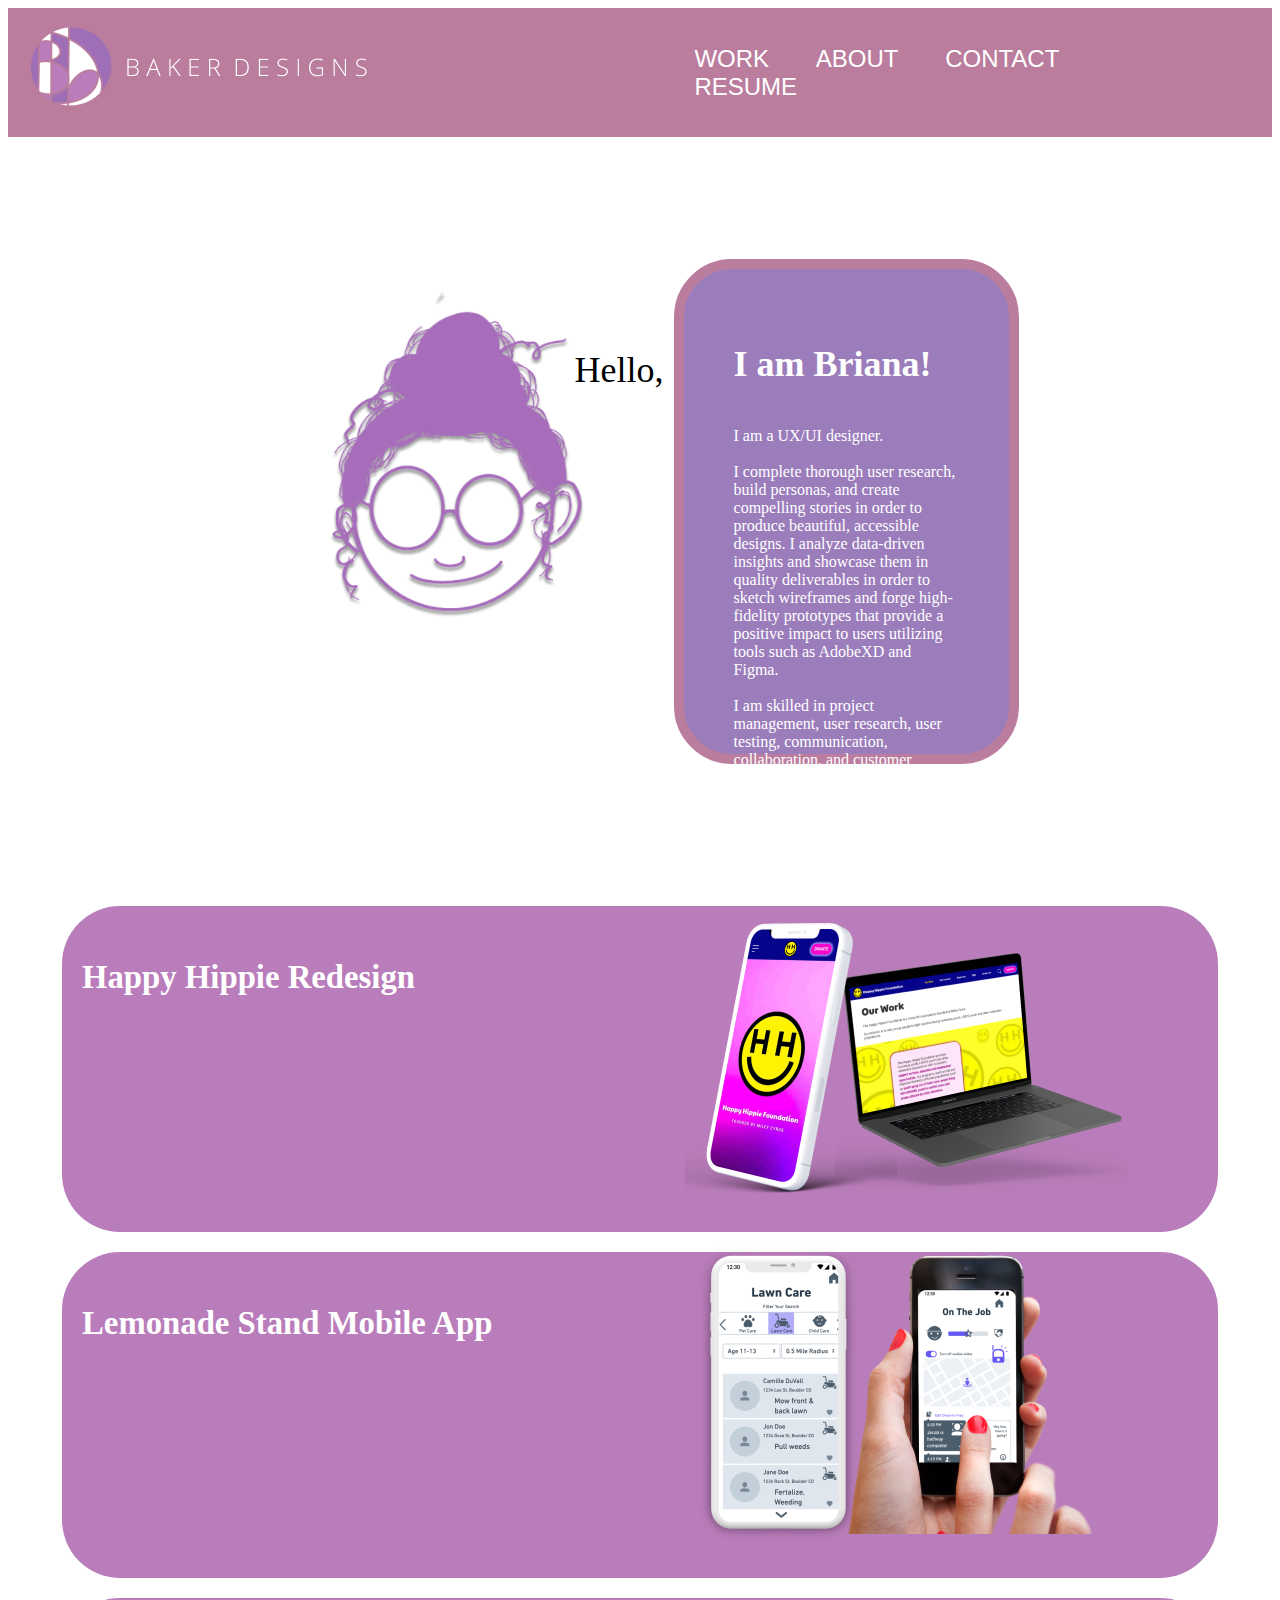
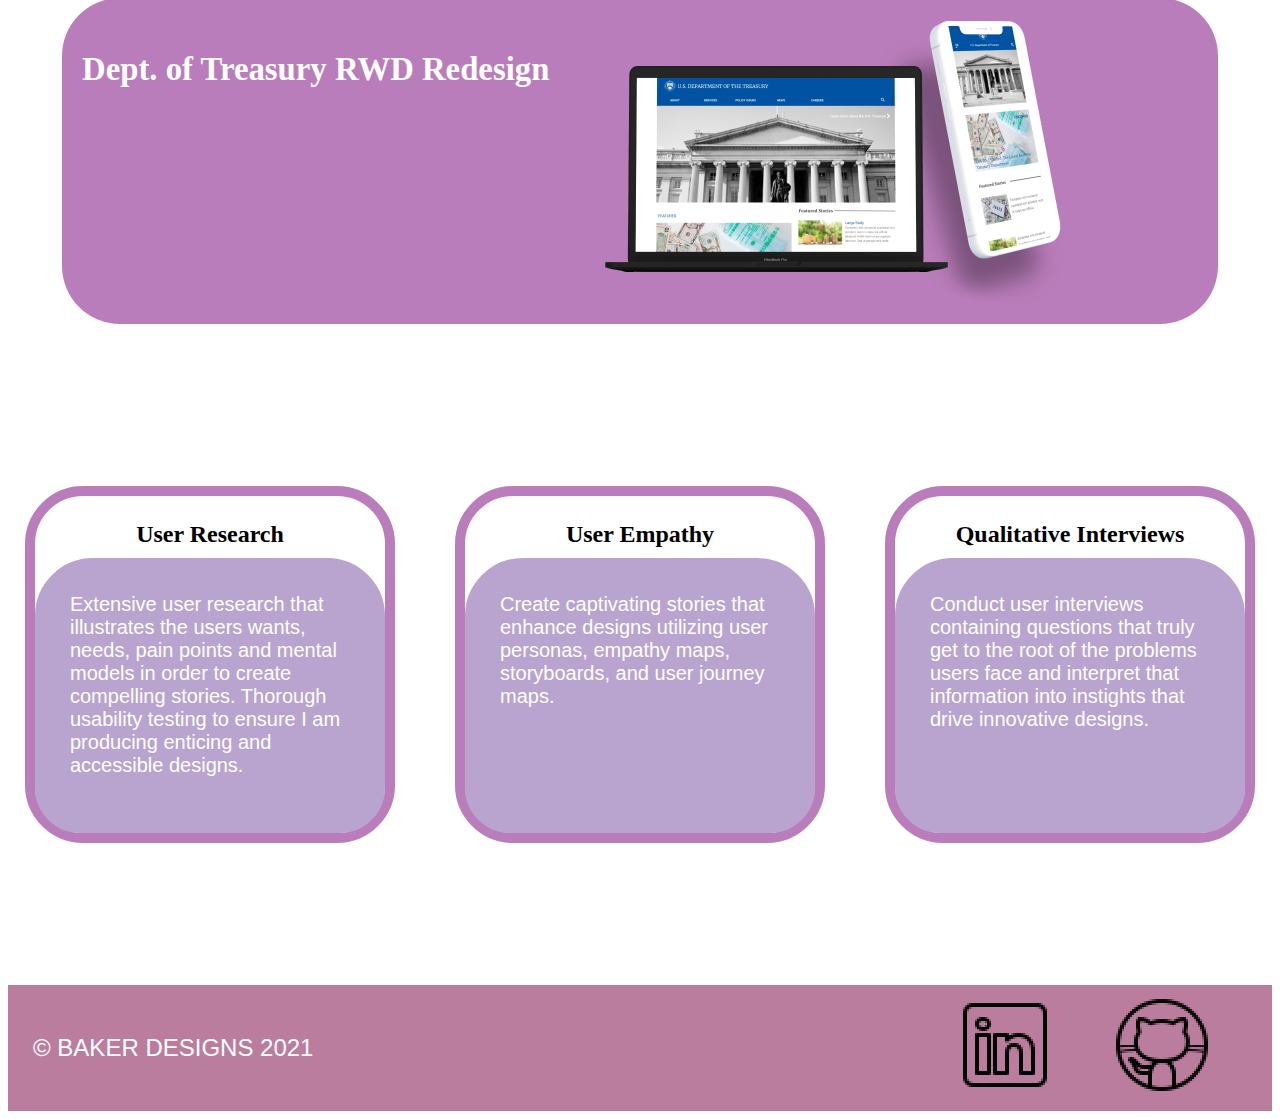
<file: index.html>
<!DOCTYPE html>
<html>
<head>
    <title>WORK</title>
    <link rel="stylesheet" type="text/css" href="css/index.css">
</head>

<body>  
 <!--Header-->
    <header class="navigation">
        <div class= "inline-block logo">
            <img src="images/logo.png">
        </div>
        <nav class="inline-block">
            <img class="hamburger" src="images/hamburger.png">
            <ul>
                <li><a href="index.html">WORK</a></li></li>
                <li><a href="about.html">ABOUT</a></li>
                <li><a href="...">CONTACT</a></li>
                <li> <a href="https://docs.google.com/document/d/e/2PACX-1vQxTAUjMmiHBYBcU8Quv2Bx6o0V9DkP9KYvGtHavz2mI9xL4tJhXGz-tJXpo8oWvxcGDY_TcZ0oj6nL/pub">RESUME</a></li>
            </ul>
        </nav>
   </header>
    
   <!--Intro-->
   <div class="middle-column">
    <div class="column-row column-row-intro">
        <div class="introImg">
            <img src="images/personal logo.png" alt="Cartoon">
            <div class="hello">Hello,</div>
        </div>
        <div class="introP">
            <p><h1>I am Briana!</h1>
                <br>
                <b>I am a UX/UI designer.</b>
                <br>
                <br>
                I complete thorough user research, build personas, and create compelling stories in order to produce beautiful, accessible designs. I analyze data-driven insights and showcase them in quality deliverables in order to sketch wireframes and forge high-fidelity prototypes that provide a positive impact to users utilizing tools such as AdobeXD and Figma. 
                <br>
                <br>
                
                I am skilled in project management, user research, user testing, communication, collaboration, and customer relations.</p>
        </div>
    </div>

<!--My Work-->
    <div class=" column-row column-row-myWork">
        <div class="workGrid">
        <!--Happy Hippie--> 
            <div class="HH">
                <h3>Happy Hippie Redesign</h3>
                <div class="HHimg">
                    <img src="images/HH desktop mockup.png">
                </div>
                <div class="HHimage">
                    <img src="images/HH mobile mockup.png">
                </div>
                <ul class="HHinfo">
                    <li>Figma/Whimsical/Miro/Invision</li>
                    <li>Website Redesign</li>
                    <li>Focus on Navigation</li>
                    <li>Focus on Content Creation</li>
                    <li>High-Fidelity Prototype</li>
                </ul>
            </div>
        <!--Lemonade Stand-->
            <div class="LS">
                <h3>Lemonade Stand Mobile App</h3>
                <div class="LSimg">
                    <img src="images/LS mockup 1.png">
                </div>
                <div class="LSimage">
                    <img src="images/LS mockup 2.png">
                </div>
                <ul class="LSinfo">
                    <li>Miro/Whimsical/Figma/Invision/Trello</li>
                    <li>Mobile App Creation</li>
                    <li>Focus on User Research</li>
                    <li>Focus on User Testing</li>
                </ul>
            </div>
        <!--Treasury-->
            <div class="Treasury">
                <h3>Dept. of Treasury RWD Redesign</h3>
                <div class="TreasuryImg">
                    <img src="images/treasury mobile mockup.png">
                </div>
                <div class="TreasuryImage">
                    <img src="images/treasury desktop mockup.png">
                </div>
                <ul class="TreasuryInfo">
                    <li>Miro/AdobeXD/Whimsical/InVision</li>
                    <li>Responsive Website Redesign</li>
                    <li>Focus on Information Architecture</li>
                    <li>Focus on High-Fidelity Mockups</li>
                </ul>
            </div>             
        </div>
    </div>
    
    

<!--My Skills-->
    <div class="column-row-skills">
        <div class="mySkills">
        <div class="card1">
            <h2>User Research</h2>
            <p>Extensive user research that illustrates the users wants, needs, pain points and mental models in order to create compelling stories. Thorough usability testing to ensure I am producing enticing and accessible designs. </p>
        </div>
        <div class="card1">
            <h2>User Empathy</h2>
            <p>Create captivating stories that enhance designs utilizing user personas, empathy maps, storyboards, and user journey maps. 
            </p>
        </div>
        <div class="card1">
            <h2>Qualitative Interviews</h2>
            <p>Conduct user interviews containing questions that truly get to the root of the problems users face and interpret that information into instights that drive innovative designs.
            </p>
        </div>
        </div>
    </div>
</div>
<!--Footer-->
    <footer class=>
        <p>&copy BAKER DESIGNS 2021</p>
        <div class="footerLinks">
            <img src="images/linkedinLogo.png">
            <img src="images/githubLogo.png">
        </div>
    </footer>

</body>

</html>
</file>
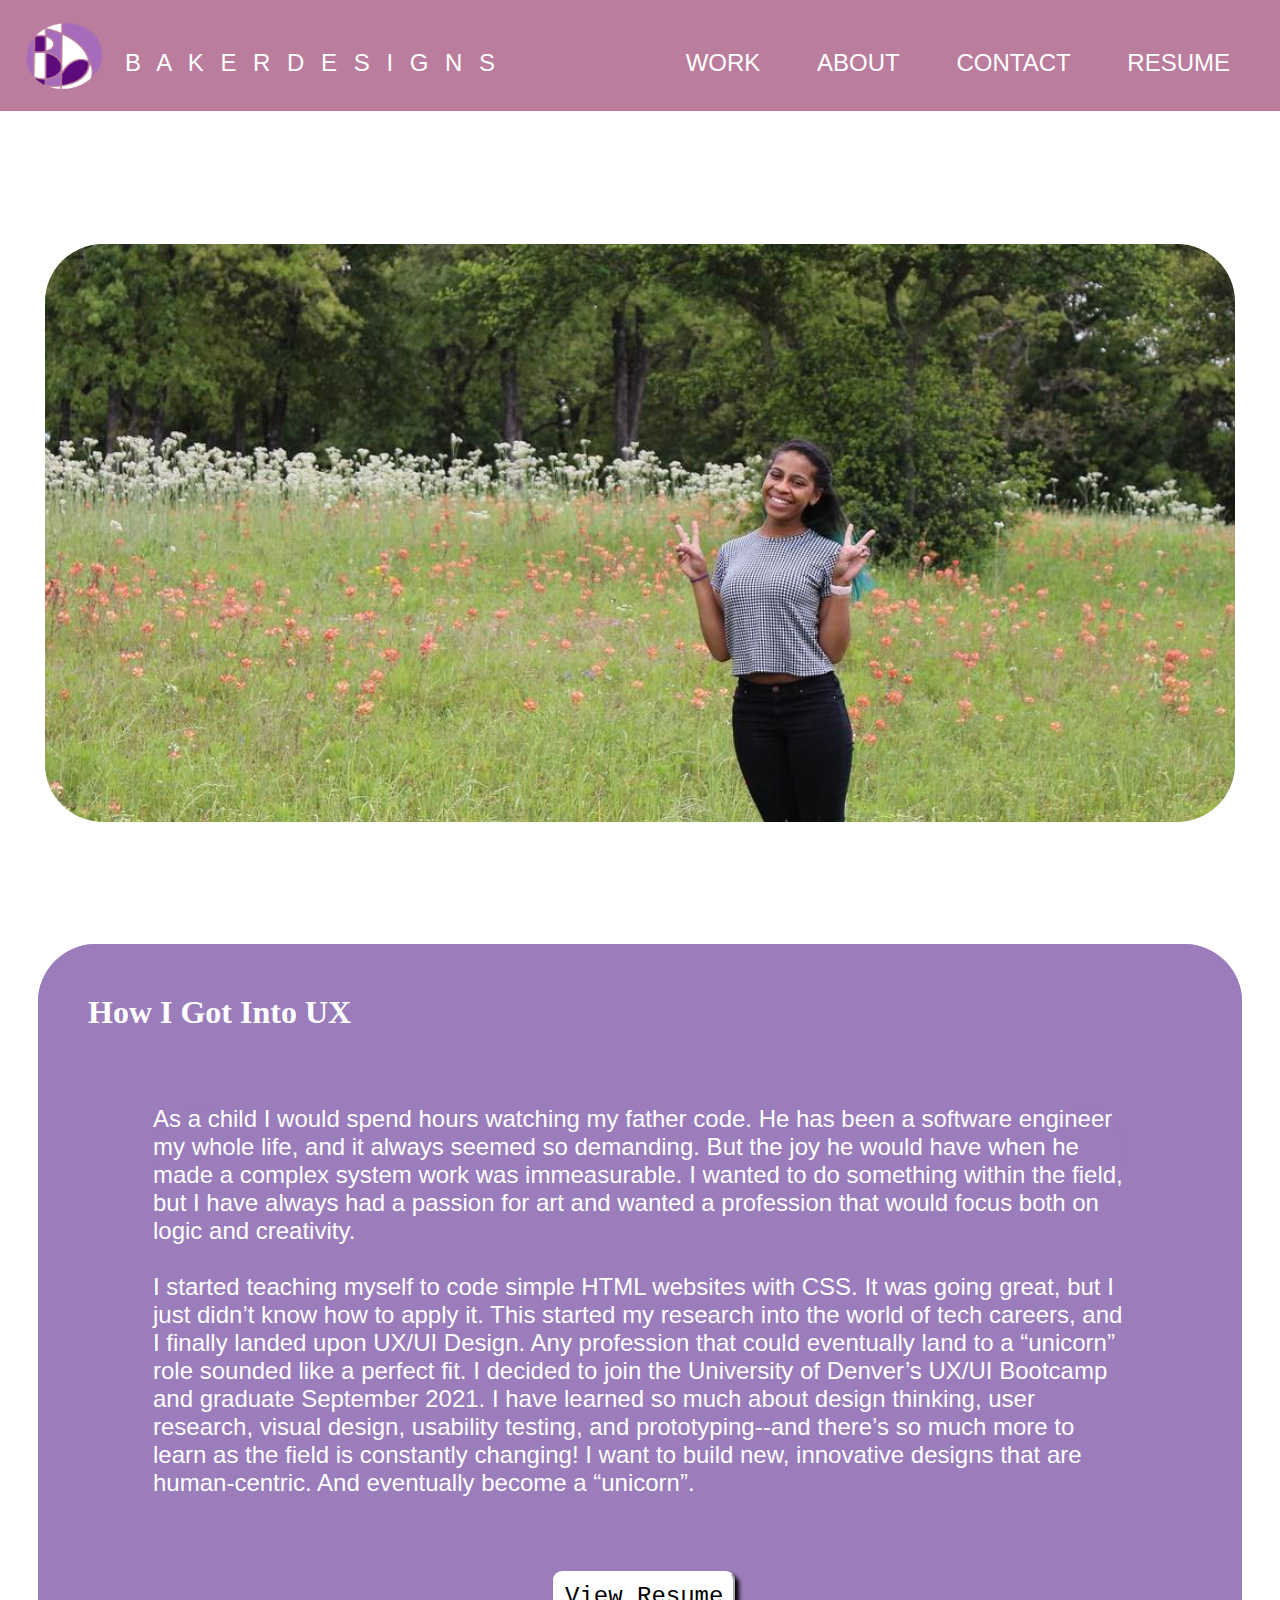
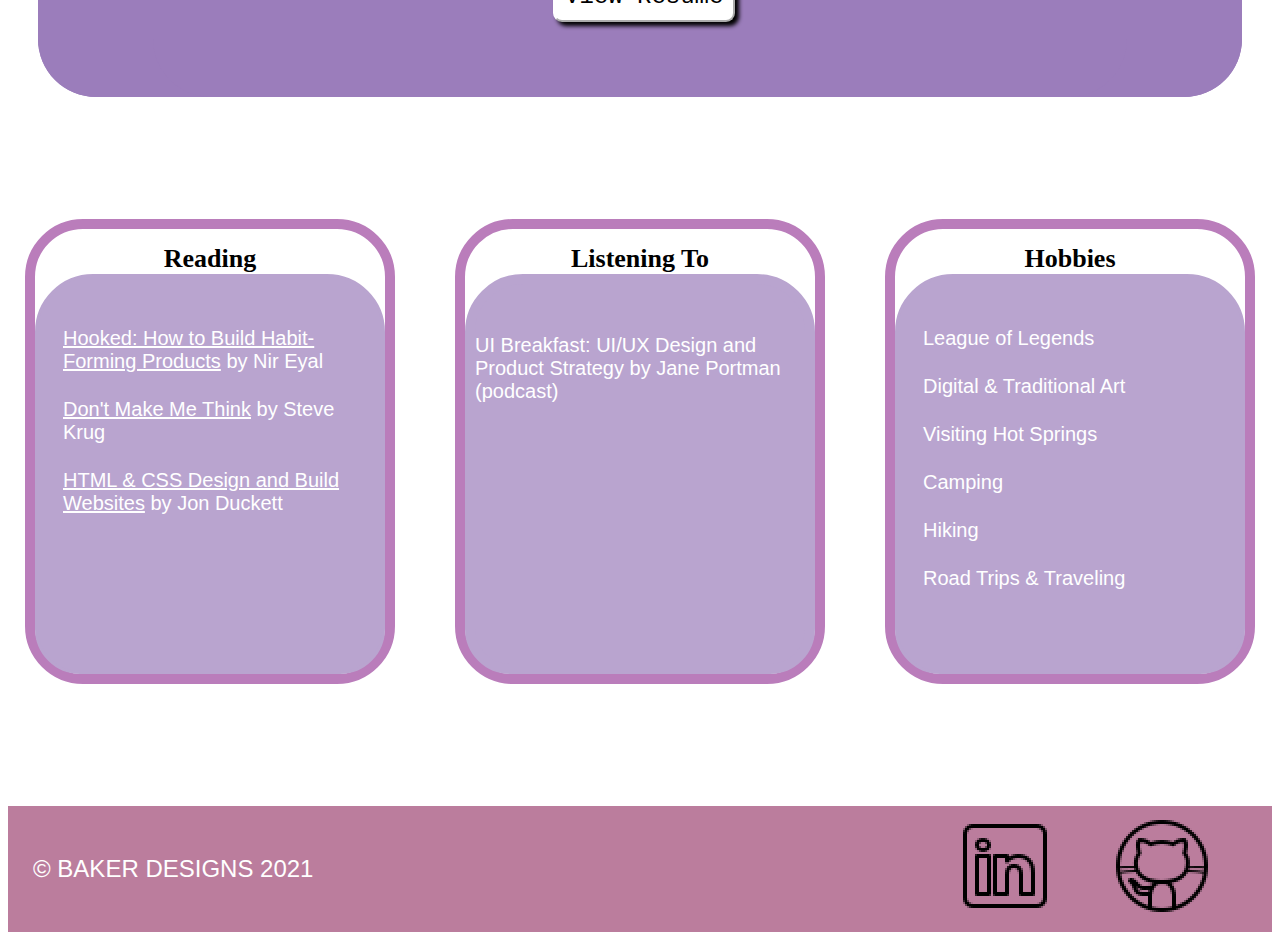
<file: about.html>
<!DOCTYPE html>
<html>
    <head>
        <title>Baker Designs</title>
        <link rel="stylesheet" href="css/about.css">
    </head>
</html>

<body>
<!--Navbar-->
<header class="navigation">
    <div class="logo">
        <img src="images/logo copy.png" class="icon" alt="logo"/>
    </div>
    <div class="logoName inline-block">
        <p>B A K E R  D E S I G N S</p>
    </div>
<nav class="inline-block">
    <div class="menu">
    <ul>
        <li><a href="index.html">WORK</a></li>
        <li><a href="about.html">ABOUT</a></li>
        <li>CONTACT</li>
        <li><a href="https://docs.google.com/document/d/e/2PACX-1vQxTAUjMmiHBYBcU8Quv2Bx6o0V9DkP9KYvGtHavz2mI9xL4tJhXGz-tJXpo8oWvxcGDY_TcZ0oj6nL/pub">RESUME</a></li>
    </ul>
    </div>
</nav>
</header>
<!--Hero Image-->
<section class="heroImg">
    <div class="heroImg">
    <img src="images/portfolio about me full .png">
    </div>
</section>

<!--About me Blurb-->
<section class="heroInfo">
    <div class="heroInfo">
        <h1>How I Got Into UX</h1>
        <div class="heroInfo heroBody">
        <p> As a child I would spend hours watching my father code. He has been a software engineer my whole life, and it always     seemed so demanding. But the joy he would have when he made a complex system work was immeasurable. I wanted to do       something within the field, but I have always had a passion for art and wanted a profession that would focus both on     logic and creativity. 
            <br>
            <br>
        
            I started teaching myself to code simple HTML websites with CSS. It was going great, but I just didn’t know how to apply it. This started my research into the world of tech careers, and I finally landed upon UX/UI Design. Any profession that could eventually land to a “unicorn” role sounded like a perfect fit. I decided to join the University of Denver’s UX/UI Bootcamp and graduate September 2021. I have learned so much about design thinking, user research, visual design, usability testing, and prototyping--and there’s so much more to learn as the field is constantly changing! I want to build new, innovative designs that are human-centric. And eventually become a “unicorn”. 
        </p>
        <button>View Resume</button>
    </div>
</section>

<!--Rando-Facts-->
<section class="random">
    <div class="randomFacts">
    <div class="card1">
        <h2>Reading</h2>
        <ul>
            <li><u>Hooked: How to Build Habit-Forming Products</u> by Nir Eyal</li>
            <li><u>Don't Make Me Think</u> by Steve Krug</li>
            <li><u>HTML & CSS Design and Build Websites</u> by Jon Duckett</li>
        </ul>
    </div>
    <div class="card1">
        <h2>Listening To</h2>
        <p><b>UI Breakfast: UI/UX Design and Product Strategy</b> by Jane Portman (podcast)</p>
    </div>
    <div class="card1">
        <h2>Hobbies</h2>
        <ul>
            <li >League of Legends</li>
            <li>Digital & Traditional Art</li>
            <li>Visiting Hot Springs</li>
            <li>Camping</li>
            <li>Hiking</li>
            <li>Road Trips & Traveling</li>
        </ul>
    </div>
    </div>
</section>

<!--Footer-->
<footer class=>
    <p>&copy BAKER DESIGNS 2021</p>
    <div class="footerLinks">
        <img src="images/linkedinLogo.png">
        <img src="images/githubLogo.png">
    </div>
</footer>

</body>

</html>
</file>
<file: css/index.css>
/*Header*/
 header {
            background-color: #bb7d9d;
            color: white;
            font-family: 'Open Sans','Gill Sans',sans-serif;
            font-size: 24px;
        }

        .inline-block{
            display: inline-block;
            vertical-align: top;
        }

        .logo {
            width: 20%;
            padding: 1%;
            text-align: center;
        }

        nav {
            width: 73%;
            padding: 1%;
        }

        .inline-block ul {
            width: 60%;
            margin-left: auto;
            float: right;
        }

        .inline-block li {
            display: inline-block;
            padding: 0px 20px;
        }

        .hamburger {
            display: none;
        }

        .inline-block a {
            color: white;
            text-decoration: none;
        }

        .inline-block a:hover {
            font-weight: bolder;
        }

        .inline-block a:active {
            font-weight: bolder;
            text-decoration: underline;
        }

        



.middleColumn {
    display: flex; 
    position: relative; 
    max-width: 60%;
    min-width: 600px;
    margin: auto;
    justify-content: space-evenly;
    flex-direction: column;
}

.column-row {
    display: flex;
    flex-direction: column;
    justify-content: space-evenly;
}
.column-row-intro {
    display: flex;
    flex-direction: row;
    width: 60%;
    margin-top: 122px;
    margin-bottom: 122px;
    margin-left: auto;
    margin-right: auto;
    
}


.column-row-myWork {
    flex-direction: column;
    justify-content: space-around;
    font-family: "Rock Salt", "GillSans-Bold";
    color: white;
    font-size: 28px;
    width: 100%;
    max-width: 1196px;
    margin-left: auto;
    margin-right: auto;
    margin-bottom: 122px;
}

.column-row-skills {
    flex-direction: row;
    justify-content: space-between;
    color: white;
    font-family: "Open Sans", sans-serif;
    font-size: 20px;
    font-weight: lighter;
    padding: 20px 0px 20px 0px;
}


/*Intro*/


.column-row-intro h1 {
    font-family: "Rock Salt", "GillSans-Bold"; 
    color: white;
    font-size: 36px;
}

.column-row-intro img{
    height: 100%;
    max-height: 400px !important;
    text-align: center;
}

.introImg {
    position: relative;
    text-align: center;
    color: black;
}

.hello {
    font-family: "Rock Salt", "GillSans-Bold";
    font-size: 36px;
    color: black;
    position: absolute;
    top: 90px;
    right: 10px;
    text-align: right;
}

.introP {
    font-family: "Open Sans", "sans-serif";
    color: white;
    font-weight: lighter;
    height: 385px;
    padding: 50px;
    background-color: #9b7dbb;
    border-style: solid;
    border-color: #BB7D9D;
    border-width: 10px;
    border-radius: 58px;
}



/*myWork Section Constructed Using CSS Grid*/







.HH {
    display: grid;
    grid-area: HH;
    background-color: #ba7dbb;
    border-radius: 58px;
    padding: 20px;
    height: 286px; 
    margin: 20px;
}

.HHimg {
    grid-area: HHimg;
    width: 100%;
    max-width: 294px;
    margin-top: -90px;
    margin-left: 350px;
}

.HHimage {
    grid-area: HHimage;  
    height: 215px;
    width: 100%;
    max-width: 294px;
    margin-top: -120px; 
    margin-left: 200px;
}

.HHinfo {
    display: none;
}

.LS {
    display: grid;
    grid-area: LS;
    background-color: #ba7dbb;
    border-radius: 58px;
    padding: 20px;
    height: 286px;
    margin: 20px; 
}

.LSimg {
    grid-area: LSimg;
    width: 100%;
    max-width: 294px;
    margin-top: -140px;
    margin-left: 100px;
}

.LSimage {
    grid-area: LSimage;
    width: 100%;
    max-width: 294px;
    margin-top: -130px;
    margin-left: 250px;
}

.LSinfo {
    display: none;
}



.Treasury {
    display: grid;
    grid-area: Treasury;
    background-color: #ba7dbb;
    border-radius: 58px;
    padding: 20px;
    height: 286px;
    margin: 20px; 
    }

.TreasuryImg {
    grid-area: TreasuryImg;
    width: 100%;
    max-width: 294px;
    margin-top: -100px;
    margin-left: 190px;
    
}

.TreasuryImage {
    grid-area: TreasuryImage;
    width: 100%;
    padding: 20px;
    max-width: 294px;
    margin-top: -75px;
    margin-left: -100px;
}

.treasuryImage img{
    width: 323px;
    height: 196px;   
}

.TreasuryInfo {
    display: none;
}



/*mySkills Section Coded Using CSS Flex*/
.Skills{
    margin: auto;
    margin-bottom: 122px;
    margin-top: 122px;
    display: flex;
    flex-direction: row;
    color: white;
    font-family: "Open Sans", sans-serif;
    font-size: 20px;
    font-weight: lighter;
    justify-content: center;
}

.mySkills {
    display: flex;
    align-items: center;
    justify-content: center;
}

.card1 h2{
    font-family: "Rock Salt", 'GillSans-Bold';
    color: black;
    font-size: 24px;
    background-color: transparent;
    text-align: center;
    vertical-align: top;
    margin-top: 15px;
    margin-bottom: -20px;
    padding: 10px;
    
}

.card1{

    box-shadow: 0 4px 8px 0;
    border-radius: 58px;
    max-width: 392px;
    border-style: solid;
    border-radius: 58px;
    border-color: #ba7dbb;
    border-width: 10px;
    margin-right: 30px;
    margin-left: 30px;
}

.card1 p{
    background-color: #b9a4cf;
    background-size: cover;
    border-style: solid;
    border-radius: 58px 58px 45px 45px;
    border-color:#b9a4cf;
    border-width: 10px;
    box-sizing: border-box;
    width: 350px;
    height: 275px;
    padding: 25px;
    margin-bottom:0px;

}


/*Footer*/
footer {
    background-color: #BB7D9D;
    width: 100%;
    font-family: "Open Sans", sans-serif;
    font-size: 24px;
    color: white;
    display: flex;
    flex-direction: row;
    justify-content: space-between;
    margin-top: 122px;
}

footer p{
   padding: 25px;
}

.footerLinks {
    margin-right: 50px;
    padding: 10px;
    word-spacing: 50px;
}










/*START MEDIA QUERIES*/





@media only screen and (max-width: 600px) {
   

  /*Navigation Bar*/
    .logo {
        display: inline-block;
        
    }
    .logo img{
        width: 215px;
        float: left;
    }
    
    .inline-block ul {
        display: none;
    }

    .hamburger {
        display: inline-block;
        float: right;
        margin-top: 15px;
        margin-right: 17px;
    }



    /*intro*/


    .column-row-intro {
        flex-direction: column;
        width: 100%;
        margin-top: 25px;
    }

    .column-row-intro img {
        display: flex;
        width: 150px;
        height: 145px;
        float:left;
        margin-left: 13px;
    }

    .hello {
        font-size: 24px;
        text-align: center;
        position: absolute;
        top: 30px;
        left: 144px;
        right: 210px;
    }

    .introP h1 {
        color: black;
        font-size: 24px;
        text-align: center;
        margin-left: 40px;
        margin-top: -100px;    

    }

    .introP {
        padding: 15px;
        font-size: 16px;
        border-radius: 0px;
        border-width: 10px 0px;
        margin-bottom: 15px;
    }

    /*myWork*/
    
    .workGrid {
        grid-template-rows: 300px 300px 300px;
        grid-template-columns: 1fr;
        grid-template-areas: 
            "HH"
            "LS"
            "Treasury";
        width: 100%;
        margin: 0px 0px 75px 0px;
        font-size: 16px;
        padding: 0px;
    }

    .workGrid h3 {
        padding: 10px;
        white-space: nowrap;
    }

    .HH {
        grid-area: HH;
        grid-template-columns: 1fr 1fr;
        grid-template-rows: 1fr;
        grid-template-areas: 
            "HHinfo HHimage"
           ;
        border-radius: 0px;
        padding: 5px;
        width: 100%;
        margin-left: -10px;
    }
    
    .HHimage {
        grid-area: HHimage;
        width: 100%;
        max-width: 125px;
        padding-right: 0px;
    }

    .HHimage img {
        width: 100%;
        margin-left: -145px;
        margin-top: 220px;
    }

    .HHimg {
        display: none;
    }

    .HHinfo {
        display: grid;
        grid-area: HHinfo;
        grid-row-start: 2;
        font-size: 14px;
        font-family: "Open Sans", "sans-serif";
        font-weight: lighter;
        margin-bottom: 150px;
    }
    
    

    

    .LS {
        grid-area: LS;
        grid-template-columns: 1fr 1fr;
        grid-template-rows: 1fr;
        grid-template-areas: 
            "LSinfo LSimage" 
           ;
        border-radius: 0px;
        padding: 5px;
        width: 100%;
        margin-left: -10px;
    }

    

    .LSimg {
        display: none;
    }

    .LSimage {
        grid-area: LSimage;
        width: 50%;
        max-width: 150px;
        grid-row-start: 2;
        grid-column-start: 2;
        padding: 0px;
        margin-left: 0px;
    }

    .LSimage img {
        width: 145px;
        margin-left: -60px;
        margin-top: 125px;
        
    }

    .LSinfo {
        display: grid;
        grid-area: LSinfo;
        grid-row-start: 2;
        font-size: 14px;
        font-family: "Open Sans", "sans-serif";
        font-weight: lighter;
        margin-bottom: 150px;
    }

    .Treasury {
        grid-area: Treasury;
        grid-template-columns: 1fr 1fr;
        grid-template-rows: 1fr;
        grid-template-areas: 
            "TreasuryInfo Treasuryimage";
        border-radius: 0px;
        padding: 5px;
        width: 100%;
        margin-left: -10px;
    }

    .TreasuryImg {
        display: none;
    }

    .TreasuryImage {
        grid-area: TreasuryImage;
        width: 50%;
        max-width: 150px;
        grid-row-start: 2;
        grid-column-start: 2;
        padding: 40px;
        margin-left: 0px;
    }

    .TreasuryImage img {
        width: 135px;
        margin-left: -160px;
        margin-top: 40px;
        padding-right: 0px;
    }

    .TreasuryInfo {
        display: grid;
        grid-area: TreasuryInfo;
        grid-row-start: 2;
        font-size: 14px;
        font-family: "Open Sans", "sans-serif";
        font-weight: lighter;
        margin-bottom: 80px;
    }

    

    /*mySkills*/
    .Skills {
        flex-direction: column;
        font-size: 18px;
    }
    .mySkills {
        display: flex;
        flex-direction: column;
    }

    .card1 {
        margin-bottom: 32px;
        margin-left: auto;
        margin-right: auto;
    }

    /*footer*/

    footer {
        font-size: 16px;
    }

    .footerLinks img{ 
        width: 31px;
        margin-right: auto;
        margin-top: 15px;
    }

    footer p{
        padding: 15px;
    }

   



   
}
</file>
<file: css/about.css>
/*Navbar*/
header {
    position: absolute;
    left: 0px;
    right: 0px;
    top: 0px;
    background-color: #BB7D9D;
    color: white;
    font-family: "Open Sans", sans-serif; 
    font-size: 24px;
    width: 100%;
    display: flex;
    justify-content: space-between;
}
.inline-block {
    display: inline-block;
    vertical-align: top;
    word-spacing: 50px;
}

.logo {
    padding: 1%;
    text-align: center;
}

.nav {
    float: right;
    padding: 1%;
}

ul {
    margin-left: auto;
    margin-right: 50px;
    float: right;
    
}

img.icon {
    width: 100px;
    height: 85px;
    float: left;

}

.logoName {
    margin-top: 25px;
    display: flex;
    word-spacing: 10px;
    position: absolute;
    margin-left: 125px;
}



li {
    display: inline-block;
    color: white;
    margin-top: 25px;
}

.menu {
    float: right;
    text-align: right;
    width: auto;
}

a{
    text-decoration: none;
}

.menu a:link {
    color: white;
}

.menu a:visited {
    color: white;
    text-decoration: none;
}

.menu a:hover {
   text-decoration: underline;
}

.menu a:active {
    font-weight: bold;
    text-decoration: underline;
}
/*Hero Img*/

.heroImg{
    margin-top: 122px;
    margin-left: auto;
    margin-right: auto;
    max-width: 1190px;
    max-height: 700px;
    overflow: hidden;
    border-radius: 58px;
}

/*About Me Blurb*/

.heroInfo {
    font-family: "Open Sans", sans-serif; 
    font-size: 24px;
    font-weight: lighter;
    margin-top: 122px;
    width: 1204px;
    color: white;
    background-color: #9b7dbb;
    border-radius: 58px;
    justify-content: center;
    display: block;
    margin-left: auto;
    margin-right: auto;

}

.heroBody {
    width: 974px;
    margin-top: 20px;
    margin-left: auto;
    margin-right: auto;
}

.heroInfo button {
    font-family: 'Rock Salt', "GillSans-Bold", monospace;
    font-size: 24px;
    box-shadow: 4px 4px 4px black ;
    border-radius: 9px;
    border-color: white;
    background-color: white;
    text-align: center;
    padding: 10px;
    margin-top: 50px;
    margin-left: 400px;
    margin-bottom: 75px;
}
.heroInfo h1 {
    font-family: "Rock Salt", 'GillSans-Bold'; 
    font-size: 32px;
    text-align: justify;
    padding: 50px;

}

/*Random Facts*/
.random{
    margin:auto;
    margin-bottom: 122px;
    margin-top: 122px;
    display: flex;
    flex-direction: row;
    color: white;
    font-family: "Open Sans", sans-serif;
    font-size: 20px;
    font-weight: lighter;
    justify-content: center;
}
.randomFacts{
    display: flex;
    align-items: center;
    justify-content: center;
}

.card1 h2{
    font-family: "Rock Salt", 'GillSans-Bold';
    color: black;
    font-size: 26px;
    background-color: transparent;
    text-align: center;
    vertical-align: top;
    margin-top: 15px;
    margin-bottom: -20px;
    
}

.card1{

    box-shadow: 0 4px 8px 0;
    border-radius: 58px;
    max-width: 350px;
    border-style: solid;
    border-radius: 58px;
    border-color: #ba7dbb;
    border-width: 10px;
    margin-right: 30px;
    margin-left: 30px;
}

.card1 p{
    background-color: #b9a4cf;
    background-size: cover;
    border-style: solid;
    border-radius: 58px 58px 45px 45px;
    border-color:#b9a4cf;
    border-width: 10px;
    box-sizing: border-box;
    width: 350px;
    height: 400px;
    padding: 50px 0px 50px;
    margin-bottom: 0px;
    

}
.card1 ul{
    background-color: #b9a4cf;
    background-size: cover;
    border-color:#b9a4cf;
    border-radius: 58px 58px 45px 45px;
    border-style: solid;
    box-sizing: border-box;
    width: 350px;
    height: 400px;
    padding: 25px;
    margin-bottom: 0px;
    position: relative;
    left: 50px;
    right: 0px;
    bottom: 0px;
}


.card1 li{
    display: block;
}








/*Footer*/ 

footer {
    background-color: #BB7D9D;
    width: 100%;
    font-family: "Open Sans", sans-serif;
    font-size: 24px;
    color: white;
    display: flex;
    flex-direction: row;
    justify-content: space-between;
}

footer p{
   padding: 25px;
}

.footerLinks {
    margin-right: 50px;
    padding: 10px;
    word-spacing: 50px;
}
</file>
